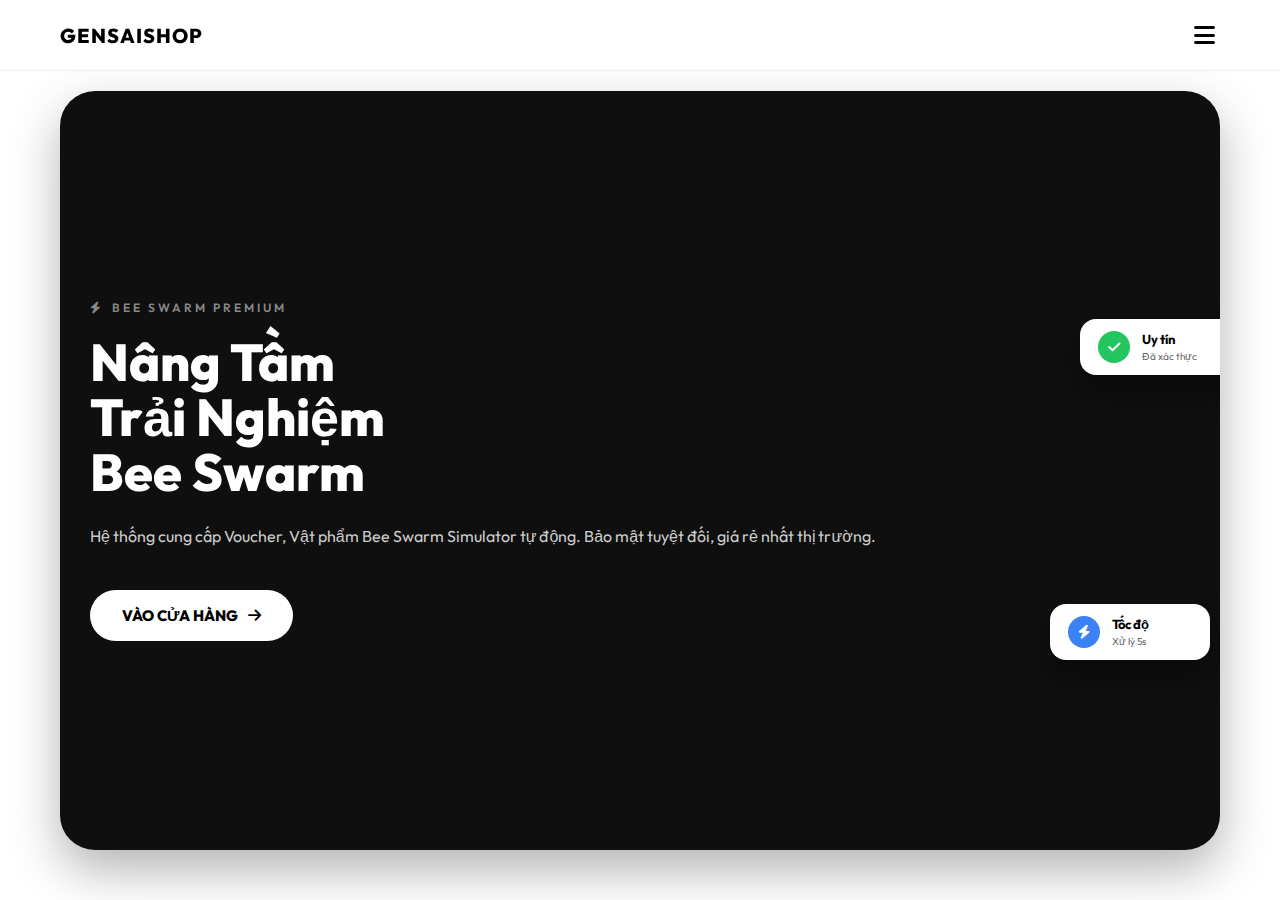
<file: admin/index.html>
<!DOCTYPE html>
<html lang="vi">
<head>
    <meta charset="UTF-8">
    <meta name="viewport" content="width=device-width, initial-scale=1.0">
    <title>Admin - GENSAISHOP</title>
    <link rel="stylesheet" href="../style.css">
    <link rel="stylesheet" href="https://cdnjs.cloudflare.com/ajax/libs/font-awesome/6.4.0/css/all.min.css">
    <style>
        .admin-card { background: #000; color: #fff; padding: 20px; border-radius: 12px; margin-bottom: 20px; }
        .order-card { background: white; padding: 10px; border-radius: 8px; border: 1px solid #ddd; margin-bottom: 10px; font-size: 13px; }
        .badge-status { padding: 3px 6px; border-radius: 4px; font-size: 10px; font-weight: bold; background: #eee; float: right; }
        .btn-act { padding: 5px 10px; border: none; border-radius: 4px; color: white; font-weight: bold; cursor: pointer; font-size: 11px; margin-right: 5px; }
        .img-modal { position: fixed; top: 0; left: 0; width: 100%; height: 100%; background: rgba(0,0,0,0.8); display: none; justify-content: center; align-items: center; z-index: 3000; }
    </style>
</head>
<body>
    <script>if(prompt("Mật mã Admin:")!=="Gensai2026"){alert("Sai!");window.location.href="../index.html";}</script>
    <nav class="navbar"><div class="container nav-inner"><div class="logo">GENSAI ADMIN</div><div class="menu-toggle" onclick="location.reload()"><i class="fa-solid fa-rotate-right"></i></div></div></nav>
    
    <div class="container">
        <div class="admin-grid">
            
            <div class="admin-col" style="border-top: 4px solid #facc15;">
                <div class="col-title" style="color:#b45309">1. Cần Báo Giá <span id="count-quote">0</span></div>
                <div id="list-quote"></div>
            </div>

            <div class="admin-col" style="border-top: 4px solid #22c55e;">
                <div class="col-title" style="color:#15803d">2. Duyệt Gamepass <span id="count-gp">0</span></div>
                <div id="list-gp"></div>
            </div>

            <div class="admin-col" style="border-top: 4px solid #a855f7;">
                <div class="col-title" style="color:#7e22ce">3. Cày Thuê Đang Làm <span id="count-boost">0</span></div>
                <div id="list-boost"></div>
            </div>

        </div>
    </div>

    <div id="imgModal" class="img-modal" onclick="this.style.display='none'">
        <img id="viewImg" style="max-width:90%; max-height:90%; border-radius:10px;">
    </div>

<script type="module">
    import { initializeApp } from "https://www.gstatic.com/firebasejs/10.7.1/firebase-app.js";
    import { getFirestore, collection, onSnapshot, doc, updateDoc, orderBy, query } from "https://www.gstatic.com/firebasejs/10.7.1/firebase-firestore.js";

    const firebaseConfig = {
apiKey: "AIzaSyBpQ0poFExribJApkGp4poilyTfepmnj9E",  // <--- THAY CÁI CỦA BẠN VÀO ĐÂY
        authDomain: "gensaishop-df392.firebaseapp.com",
        projectId: "gensaishop-df392",
        storageBucket: "gensaishop-df392.firebasestorage.app",
        messagingSenderId: "561693794311",
        appId: "1:561693794311:web:b1d78102189cc30ba44aa2"
    };

    const app = initializeApp(firebaseConfig);
    const db = getFirestore(app);

    // KIỂM TRA PASS ADMIN
    if(prompt("Code:") !== "Gensai2026") window.location.href="../index.html";

    // --- LẮNG NGHE ĐƠN HÀNG REAL-TIME ---
    // Lấy tất cả đơn, sắp xếp mới nhất lên đầu
    const q = query(collection(db, "orders"), orderBy("createdAt", "desc"));

    onSnapshot(q, (snapshot) => {
        const listQuote = document.getElementById('list-quote');
        const listGp = document.getElementById('list-gp');
        const listBoost = document.getElementById('list-boost');

        listQuote.innerHTML = ''; listGp.innerHTML = ''; listBoost.innerHTML = '';
        
        snapshot.forEach((docData) => {
            const order = docData.data();
            const id = docData.id; // ID của đơn hàng

            // CODE HTML HIỂN THỊ (Giống hệt cũ, chỉ đổi cách gọi hàm update)
            // Ví dụ phần Cày Thuê:
            if(order.type === 'boost' && order.status === 'Đang xét giá') {
                listQuote.innerHTML += `
                    <div class="order-card">
                        <b>${order.service}</b><br>
                        User: ${order.acc} | Pass: ${order.pass}
                        <input type="number" id="price-${id}" placeholder="Giá...">
                        <button onclick="window.setPrice('${id}')">Gửi Báo Giá</button>
                    </div>
                `;
            }
            // ... (Làm tương tự cho các mục khác)
        });
    });

    // --- HÀM CẬP NHẬT TRẠNG THÁI ---
    window.setPrice = async function(id) {
        const price = document.getElementById(`price-${id}`).value;
        await updateDoc(doc(db, "orders", id), {
            price: parseInt(price),
            status: "Chờ xác nhận"
        });
        alert("Đã báo giá!"); // Bên khách sẽ tự nảy thông báo ngay
    }

    window.updateStatus = async function(id, status) {
        await updateDoc(doc(db, "orders", id), { status: status });
    }
</script>
</body>
</html>
</file>
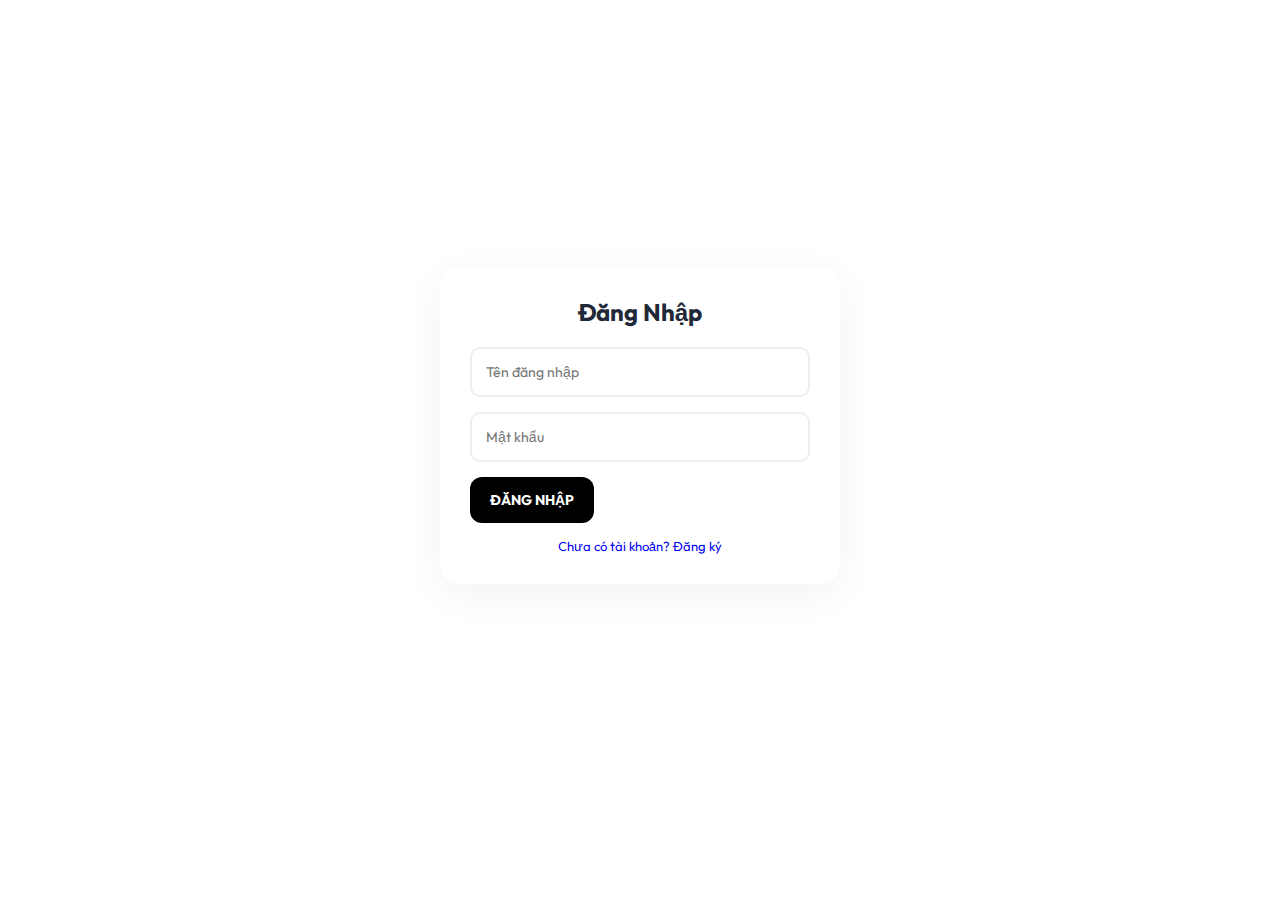
<file: deposit.html>
<!DOCTYPE html>
<html lang="vi">
<head>
    <meta charset="UTF-8">
    <meta name="viewport" content="width=device-width, initial-scale=1.0, maximum-scale=1.0, user-scalable=no">
    <title>Nạp Tiền - GENSAISHOP</title>
    <link rel="stylesheet" href="style.css">
    <link rel="stylesheet" href="https://cdnjs.cloudflare.com/ajax/libs/font-awesome/6.4.0/css/all.min.css">
</head>
<body>
    <nav class="navbar">
        <div class="container nav-inner">
            <div class="logo" onclick="window.location.href='index.html'">GENSAISHOP</div>
            <div class="menu-toggle" onclick="toggleMenu()"><i class="fa-solid fa-bars"></i></div>
            <div class="mobile-menu" id="mainMenu"></div>
        </div>
    </nav>

    <div class="container">
        <div class="auth-box" style="max-width:600px; margin-top:20px">
            <h3 style="margin-bottom:20px; text-align:center">Nạp Tiền</h3>
            
            <div class="tab-header">
                <div id="tab1" class="tab-btn active" onclick="switchTab('bank')">Bank (Auto)</div>
                <div id="tab2" class="tab-btn" onclick="switchTab('card')">Thẻ Cào</div>
            </div>

            <div id="bank-area">
                <div style="background:#f0f9ff; padding:15px; border-radius:10px; text-align:center; font-size:14px">
                    <p><b>MB BANK</b></p>
                    <p style="font-size:18px; font-weight:bold; margin:5px 0">0123 456 789</p>
                    <p>Nội dung: <b style="color:red">NAP GENSAI</b></p>
                </div>
                <button class="btn-primary" style="width:100%; margin-top:20px" onclick="fakeDeposit(50000, 'Chuyển khoản')">[TEST] Nạp 50k</button>
            </div>

            <div id="card-area" style="display:none">
                <select class="input-box"><option>Viettel</option><option>Vina</option></select>
                <select class="input-box"><option>10.000đ</option><option>50.000đ</option></select>
                <input type="text" class="input-box" placeholder="Mã thẻ">
                <input type="text" class="input-box" placeholder="Seri">
                <button class="btn-primary" style="width:100%" onclick="alert('Đang xử lý thẻ...')">GỬI THẺ</button>
            </div>
        </div>
    </div>

    <script>
        if(!localStorage.getItem('isLoggedIn')) window.location.href = 'login.html';

        // MENU LOGIC
        const uName = localStorage.getItem('myUser');
        const menuBox = document.getElementById('mainMenu');
        menuBox.innerHTML = `<div style="padding:10px; font-size:12px; color:#888; border-bottom:1px solid #eee">Acc: <b>${uName}</b></div>
            <a href="index.html" class="menu-item">Trang chủ</a><a href="dashboard.html" class="menu-item">Shop</a><a href="deposit.html" class="menu-item">Nạp Tiền</a><a href="history.html" class="menu-item">Lịch Sử</a><a href="#" onclick="doLogout()" class="menu-item logout">Đăng xuất</a>`;
        function toggleMenu() { menuBox.classList.toggle('active'); }
        function doLogout() { localStorage.removeItem('isLoggedIn'); window.location.href = 'index.html'; }

        // LOGIC NẠP TIỀN
        function switchTab(t) {
            document.getElementById('bank-area').style.display = (t=='bank') ? 'block' : 'none';
            document.getElementById('card-area').style.display = (t=='card') ? 'block' : 'none';
            document.getElementById('tab1').className = (t=='bank') ? 'tab-btn active' : 'tab-btn';
            document.getElementById('tab2').className = (t=='card') ? 'tab-btn active' : 'tab-btn';
        }

        function fakeDeposit(amount, method) {
            // 1. Cộng tiền
            let bal = parseInt(localStorage.getItem('myBalance')) || 0;
            bal += amount;
            localStorage.setItem('myBalance', bal);

            // 2. LƯU LỊCH SỬ NẠP (Mới thêm)
            let depHistory = JSON.parse(localStorage.getItem('myDepositHistory')) || [];
            let newDep = {
                id: 'NAP' + Math.floor(Math.random() * 9000),
                amount: amount,
                method: method,
                date: new Date().toLocaleString('vi-VN'),
                status: 'Thành công'
            };
            depHistory.unshift(newDep); // Thêm vào đầu
            localStorage.setItem('myDepositHistory', JSON.stringify(depHistory));

            alert("Nạp thành công " + amount.toLocaleString() + "đ");
            window.location.href = "history.html"; // Chuyển thẳng sang lịch sử để xem
        }
    </script>
</body>
</html>
</file>
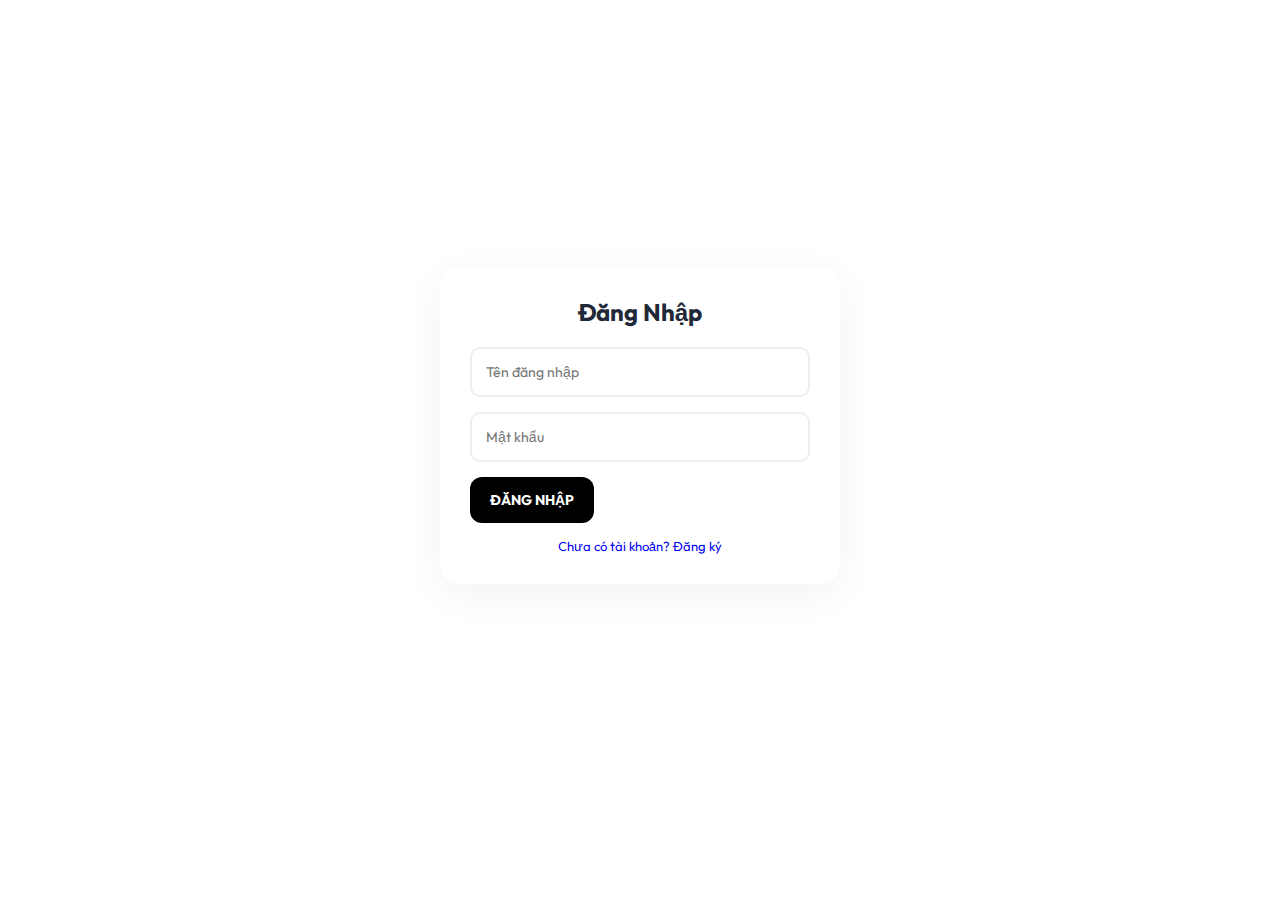
<file: history.html>
<!DOCTYPE html>
<html lang="vi">
<head>
    <meta charset="UTF-8">
    <meta name="viewport" content="width=device-width, initial-scale=1.0, maximum-scale=1.0, user-scalable=no">
    <title>Lịch Sử - GENSAISHOP</title>
    <link rel="stylesheet" href="style.css">
    <link rel="stylesheet" href="https://cdnjs.cloudflare.com/ajax/libs/font-awesome/6.4.0/css/all.min.css">
</head>
<body>
    <nav class="navbar">
        <div class="container nav-inner">
            <div class="logo" onclick="window.location.href='index.html'">GENSAISHOP</div>
            <div class="menu-toggle" onclick="toggleMenu()"><i class="fa-solid fa-bars"></i></div>
            <div class="mobile-menu" id="mainMenu"></div>
        </div>
    </nav>

    <div class="container">
        <div class="table-wrapper" style="margin-top:20px">
            <h3 style="margin-bottom:15px">Lịch Sử Đơn Hàng</h3>
            <table>
                <thead>
                    <tr><th>Mã</th><th>Dịch vụ</th><th>Acc Game</th><th>Giá</th><th>Trạng thái</th></tr>
                </thead>
                <tbody id="list"></tbody>
            </table>
            <p id="empty" style="text-align:center; padding:20px; color:#999; display:none; font-size:13px">Chưa có đơn nào.</p>
        </div>
    </div>

    <script>
        if(!localStorage.getItem('isLoggedIn')) window.location.href = 'login.html';

        // MENU LOGIC
        const uName = localStorage.getItem('myUser');
        const menuBox = document.getElementById('mainMenu');
        menuBox.innerHTML = `<div style="padding:10px; font-size:12px; color:#888; border-bottom:1px solid #eee">Acc: <b>${uName}</b></div><a href="index.html" class="menu-item">Trang chủ</a><a href="dashboard.html" class="menu-item">Mua Dịch Vụ</a><a href="deposit.html" class="menu-item">Nạp Tiền</a><a href="history.html" class="menu-item">Lịch Sử Đơn</a><a href="#" onclick="doLogout()" class="menu-item logout">Đăng xuất</a>`;
        function toggleMenu() { menuBox.classList.toggle('active'); }
        function doLogout() { localStorage.removeItem('isLoggedIn'); window.location.href = 'index.html'; }

        // HISTORY LOGIC
        let history = JSON.parse(localStorage.getItem('myHistory')) || [];
        let tbody = document.getElementById('list');
        if(history.length == 0) document.getElementById('empty').style.display = 'block';
        history.forEach(h => {
            let row = `<tr><td><b>${h.id}</b></td><td>${h.service}</td><td style="color:#555">${h.acc}</td><td style="color:red; font-weight:bold">-${h.price.toLocaleString()}</td><td><span class="status pending">${h.status}</span></td></tr>`;
            tbody.innerHTML += row;
        });
    </script>
</body>
</html>
</file>
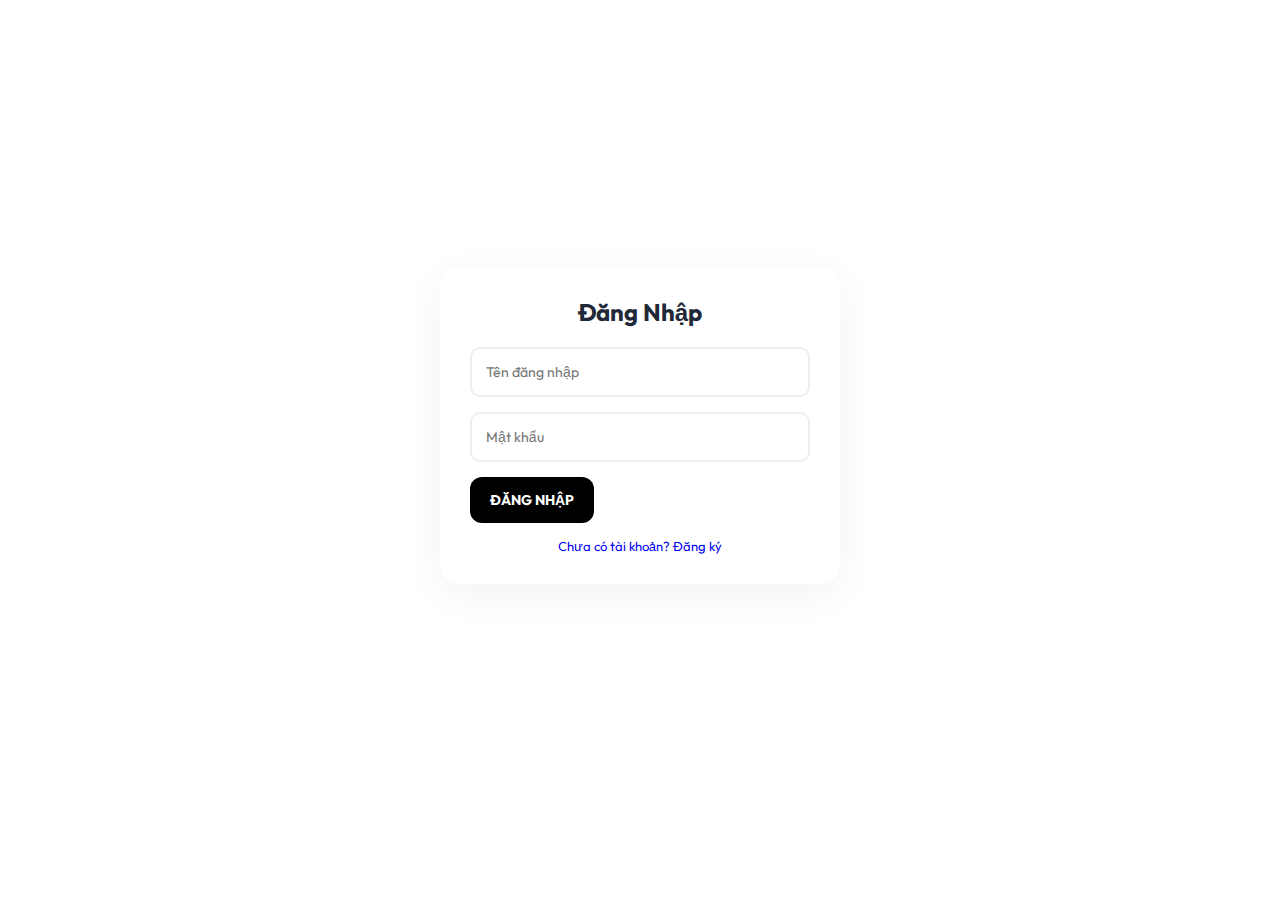
<file: login.html>
<!DOCTYPE html>
<html lang="vi">
<head>
    <meta charset="UTF-8">
    <meta name="viewport" content="width=device-width, initial-scale=1.0, maximum-scale=1.0, user-scalable=no">
    <title>Đăng Nhập - GENSAISHOP</title>
    <link rel="stylesheet" href="style.css">
</head>
<body>
    <div class="container" style="display:flex; align-items:center; justify-content:center; min-height:80vh">
        <div class="auth-box">
            <h2 style="text-align:center; margin-bottom:20px">Đăng Nhập</h2>
            <input type="text" id="user" class="input-box" placeholder="Tên đăng nhập">
            <input type="password" id="pass" class="input-box" placeholder="Mật khẩu">
            <button onclick="login()" class="btn-primary">ĐĂNG NHẬP</button>
            <p style="text-align:center; margin-top:15px; font-size:13px"><a href="register.html">Chưa có tài khoản? Đăng ký</a></p>
        </div>
    </div>
    <script>
        function login() {
            const u = document.getElementById('user').value;
            const p = document.getElementById('pass').value;
            if(u == localStorage.getItem('myUser') && p == localStorage.getItem('myPass')) {
                localStorage.setItem('isLoggedIn', 'true');
                window.location.href = "dashboard.html";
            } else { alert("Sai thông tin!"); }
        }
    </script>
</body>
</html>
</file>
<file: style.css>
@import url('https://fonts.googleapis.com/css2?family=Outfit:wght@400;600;800&display=swap');

:root {
    --primary: #000000;
    --bg-body: #ffffff;
    --text-main: #1f2937;
    --radius-card: 16px;
    --anim-speed: 0.3s;
}

html, body { width: 100%; overflow-x: hidden; touch-action: pan-y; }
* { margin: 0; padding: 0; box-sizing: border-box; font-family: 'Outfit', sans-serif; text-decoration: none; -webkit-tap-highlight-color: transparent; }

body { 
    background: var(--bg-body); 
    color: var(--text-main); 
    padding-bottom: 50px; 
    min-height: 100vh; 
    display: flex; 
    flex-direction: column; 
}

@keyframes pageEntrance {
    0% { opacity: 0; transform: translateY(20px); }
    100% { opacity: 1; transform: translateY(0); }
}

.container { 
    width: 100%; 
    max-width: 1200px; 
    margin: 0 auto; 
    padding: 0 20px; 
    flex: 1; 
    animation: pageEntrance 0.6s cubic-bezier(0.2, 0.8, 0.2, 1); 
}

.navbar { background: rgba(255,255,255,0.95); backdrop-filter: blur(10px); padding: 15px 0; position: sticky; top: 0; z-index: 1000; border-bottom: 1px solid #f0f0f0; }
.nav-inner { display: flex; justify-content: space-between; align-items: center; position: relative; }
.logo { font-weight: 800; font-size: 20px; color: var(--primary); text-transform: uppercase; letter-spacing: 1px; cursor: pointer; transition: transform 0.3s; }
.logo:active { transform: scale(0.95); }

.menu-toggle { font-size: 24px; cursor: pointer; color: var(--primary); padding: 5px; transition: transform 0.2s; }
.menu-toggle:active { transform: scale(0.8); }

.mobile-menu {
    position: absolute; top: 55px; right: 0; background: white; width: 200px;
    border-radius: 12px; box-shadow: 0 15px 40px rgba(0,0,0,0.15);
    display: none; flex-direction: column; padding: 10px; border: 1px solid #eee;
    animation: menuSlide 0.3s cubic-bezier(0.175, 0.885, 0.32, 1.275); transform-origin: top right;
}
@keyframes menuSlide { from { opacity: 0; transform: scale(0.8); } to { opacity: 1; transform: scale(1); } }
.mobile-menu.active { display: flex; }

.menu-item { padding: 12px 15px; font-weight: 600; font-size: 14px; color: #333; border-radius: 8px; transition: all 0.2s; display: block; }
.menu-item:hover { background: #f5f5f5; color: var(--primary); transform: translateX(5px); }
.menu-item.logout { color: red; border-top: 1px solid #eee; margin-top: 5px; }

.hero-wrapper { margin-top: 20px; display: flex; justify-content: center; margin-bottom: 0; }
.hero-card {
    background-color: #0f0f0f; color: white; width: 100%;
    border-radius: 35px; padding: 50px 30px; position: relative;
    overflow: hidden; min-height: 600px;
    display: flex; flex-direction: column; justify-content: center;
    box-shadow: 0 20px 50px rgba(0,0,0,0.3);
    transition: transform 0.4s ease;
}
.hero-card:hover { transform: scale(1.01); }

.tag-premium { font-size: 12px; letter-spacing: 3px; text-transform: uppercase; color: #888; margin-bottom: 20px; font-weight: 600; display: flex; align-items: center; gap: 8px; }
.hero-title { font-size: 52px; line-height: 1.05; font-weight: 800; margin-bottom: 25px; }
.hero-desc { color: #ccc; font-size: 16px; line-height: 1.6; margin-bottom: 40px; max-width: 85%; }

.btn-hero {
    background: white; color: black; padding: 16px 32px;
    border-radius: 50px; font-weight: 800; font-size: 15px; border: none;
    display: inline-flex; align-items: center; gap: 10px; width: fit-content;
    transition: all 0.2s cubic-bezier(0.175, 0.885, 0.32, 1.275); cursor: pointer;
}
.btn-hero:hover { transform: translateY(-3px); box-shadow: 0 10px 20px rgba(255,255,255,0.2); }
.btn-hero:active { transform: scale(0.95); }

.btn-primary { 
    background: var(--primary); color: white; padding: 14px 20px; 
    border-radius: 12px; border: none; font-weight: bold; font-size: 14px; 
    transition: all 0.2s; cursor: pointer;
}
.btn-primary:active { transform: scale(0.95); }

.btn-buy { 
    width: 100%; padding: 10px; background: white; 
    border: 2px solid var(--primary); border-radius: 8px; 
    font-weight: 800; font-size: 12px; cursor: pointer;
    transition: all 0.2s;
}
.btn-buy:hover { background: var(--primary); color: white; transform: translateY(-2px); }
.btn-buy:active { transform: scale(0.95); }

.floating-badge {
    position: absolute; background: white; color: black;
    padding: 12px 18px; border-radius: 16px;
    box-shadow: 0 15px 30px rgba(0,0,0,0.4);
    display: flex; align-items: center; gap: 12px;
    font-size: 13px; font-weight: 700; z-index: 10; min-width: 160px;
    transition: transform 0.3s;
}
.floating-badge:hover { transform: scale(1.1) !important; cursor: default; }
.fb-icon { width: 32px; height: 32px; border-radius: 50%; display: flex; align-items: center; justify-content: center; color: white; font-size: 14px; flex-shrink: 0; }
.badge-1 { top: 30%; right: -20px; animation: float 3s ease-in-out infinite; }
.badge-2 { bottom: 25%; right: 10px; animation: float 4s ease-in-out infinite; animation-delay: 1s; }
@keyframes float { 0%, 100% { transform: translateY(0); } 50% { transform: translateY(-12px); } }

.grid { display: grid; grid-template-columns: repeat(2, 1fr); gap: 15px; margin-top: 20px; }
@media (min-width: 768px) { .grid { grid-template-columns: repeat(auto-fill, minmax(240px, 1fr)); gap: 25px; } }

.card { 
    background: white; border-radius: var(--radius-card); 
    overflow: hidden; border: 1px solid #eee; 
    display: flex; flex-direction: column;
    transition: all 0.3s ease;
}
.card:hover { transform: translateY(-8px); box-shadow: 0 15px 30px rgba(0,0,0,0.1); border-color: transparent; }

.card img { 
    width: 100%; 
    height: auto; 
    aspect-ratio: 16/9; 
    object-fit: cover; 
    background: #151c21; 
    padding: 0; 
    transition: transform 0.5s; 
}
.card:hover img { transform: scale(1.05); }

.card-body { padding: 15px; flex: 1; display: flex; flex-direction: column; justify-content: space-between; }
.card-title { font-size: 14px; font-weight: bold; margin-bottom: 5px; }
.price { font-size: 16px; font-weight: 800; color: #d32f2f; margin: 5px 0; }

.input-box { width: 100%; padding: 14px; border: 2px solid #eee; border-radius: 10px; margin-bottom: 15px; outline: none; font-size: 14px; transition: 0.3s; }
.input-box:focus { border-color: var(--primary); transform: translateY(-2px); }
.auth-box { max-width: 400px; margin: 40px auto; background: white; padding: 30px; border-radius: 20px; box-shadow: 0 10px 40px rgba(0,0,0,0.05); animation: pageEntrance 0.6s ease; }
.center-screen { display: flex; justify-content: center; align-items: center; min-height: 80vh; }

.modal { position: fixed; top: 0; left: 0; width: 100%; height: 100%; background: rgba(0,0,0,0.7); display: none; justify-content: center; align-items: center; z-index: 2000; backdrop-filter: blur(5px); }
.modal-content { background: white; padding: 25px; border-radius: 20px; width: 90%; max-width: 400px; animation: modalPop 0.3s cubic-bezier(0.175, 0.885, 0.32, 1.275); }
@keyframes modalPop { from { opacity: 0; transform: scale(0.8); } to { opacity: 1; transform: scale(1); } }

.table-wrapper { background: white; border-radius: 16px; padding: 15px; overflow-x: auto; -webkit-overflow-scrolling: touch; box-shadow: 0 5px 20px rgba(0,0,0,0.05); }
table { width: 100%; border-collapse: collapse; white-space: nowrap; }
th, td { padding: 15px 12px; border-bottom: 1px solid #f0f0f0; font-size: 13px; text-align: left; }
.status { padding: 4px 8px; border-radius: 4px; font-size: 11px; font-weight: bold; }

.history-switcher { display: flex; gap: 15px; margin-bottom: 25px; }
.switch-btn { flex: 1; padding: 15px; text-align: center; border-radius: 16px; background: #f3f4f6; color: #666; font-weight: 700; font-size: 14px; cursor: pointer; border: 2px solid transparent; transition: all 0.3s ease; display: flex; flex-direction: column; align-items: center; gap: 5px; }
.switch-btn.active { background: white; color: black; border-color: black; box-shadow: 0 5px 15px rgba(0,0,0,0.05); }
.switch-icon { font-size: 20px; margin-bottom: 5px; }
</file>
